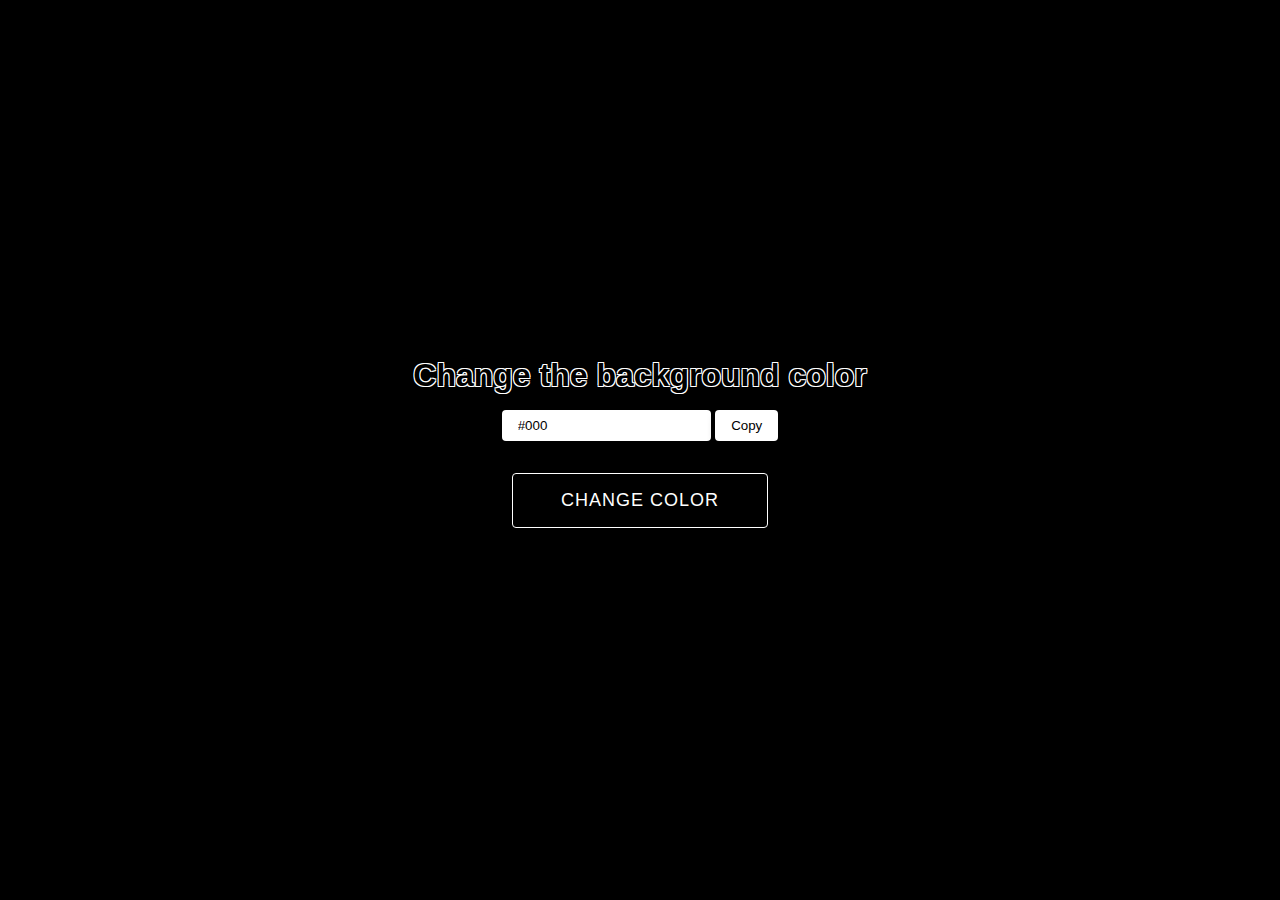
<file: New folder/index.html>
<!DOCTYPE html>
<html lang="en">
  <head>
    <meta charset="UTF-8" />
    <meta http-equiv="X-UA-Compatible" content="IE=edge" />
    <meta name="viewport" content="width=device-width, initial-scale=1.0" />
    <title>Document</title>
    <link rel="stylesheet" href="style.css" />
  </head>
  <body>
    <div class="container" id="root">
      <h1>Change the background color</h1>
      <div class="input-group">
        <input type="text" disabled value="#000" name="" id="output" />
        <button class="copy-btn" id="copy-btn" title="copy to clipboard">
          Copy
        </button>
      </div>
      <button id="change-btn">Change Color</button>
    </div>
    <script src="app.js"></script>
  </body>
</html>
</file>
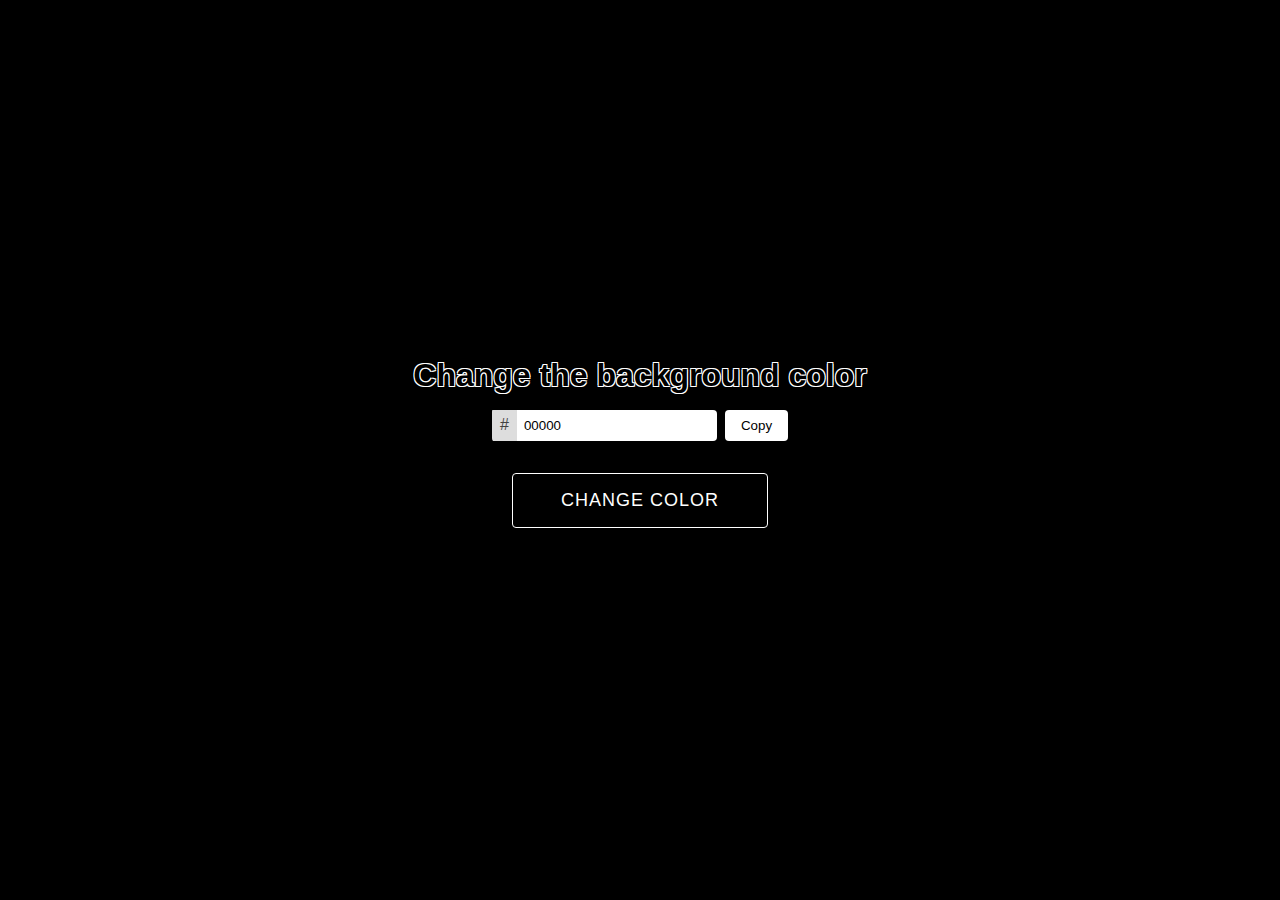
<file: Project-6/index.html>
<!DOCTYPE html>
<html lang="en">
  <head>
    <meta charset="UTF-8" />
    <meta http-equiv="X-UA-Compatible" content="IE=edge" />
    <meta name="viewport" content="width=device-width, initial-scale=1.0" />
    <title>Document</title>
    <link rel="stylesheet" href="style.css" />
  </head>
  <body>
    <div class="container" id="root">
      <h1>Change the background color</h1>
      <div class="input-group">
        <div class="input-icon">#</div>
        <input type="text" value="00000" name="" id="output" />
        <button class="copy-btn" id="copy-btn" title="copy to clipboard">
          Copy
        </button>
      </div>
      <button id="change-btn">Change Color</button>
    </div>
    <script src="app.js"></script>
  </body>
</html>
</file>
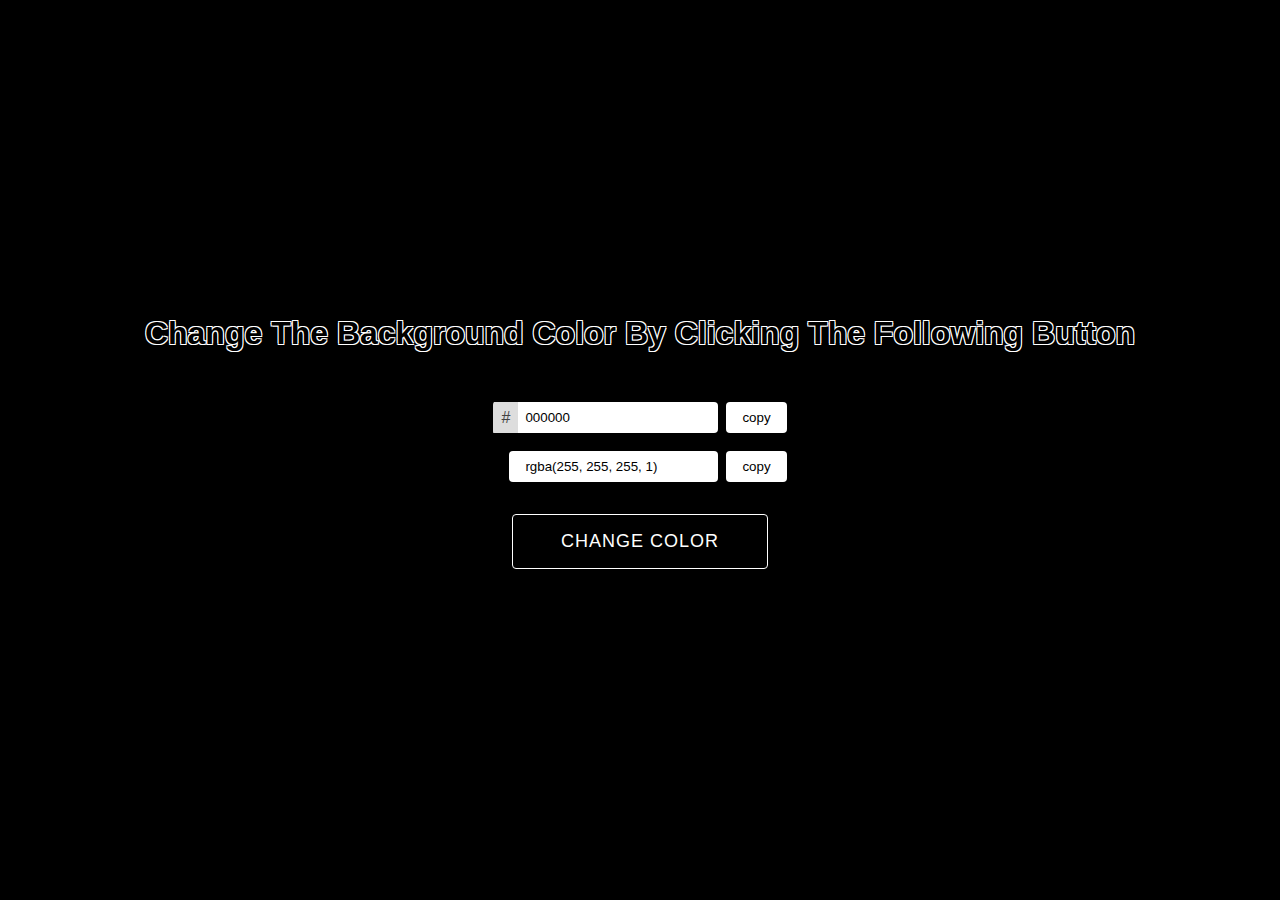
<file: Project-7/index.html>
<!DOCTYPE html>
<html lang="en">
  <head>
    <meta charset="UTF-8" />
    <meta http-equiv="X-UA-Compatible" content="IE=edge" />
    <meta name="viewport" content="width=device-width, initial-scale=1.0" />
    <title>Change Background Color</title>
    <link rel="stylesheet" href="style.css" />
    <script src="./app.js" defer></script>
  </head>
  <body>
    <div class="container" id="root">
      <h1>Change The Background Color By Clicking The Following Button</h1>
      <div class="label-group">
        <label for="output">Hex Code</label>
      </div>
      <div class="parent">
        <div class="input-group">
          <div class="input-icon">#</div>
          <input class="output" type="text" value="000000" id="output" />
          <button class="copy-btn" id="copy-btn" title="copy to clipboard">
            copy
          </button>
        </div>
        <div class="label-group">
          <label for="output2">RGB Code</label>
        </div>
        <div class="input-group">
          <input
            class="output"
            type="text"
            value="rgba(255, 255, 255, 1)"
            id="output2"
            disabled
          />
          <button class="copy-btn" id="copy-btn2" title="copy to clipboard">
            copy
          </button>
        </div>
      </div>
      <button class="change-btn" id="change-btn">Change Color</button>
    </div>
  </body>
</html>
</file>
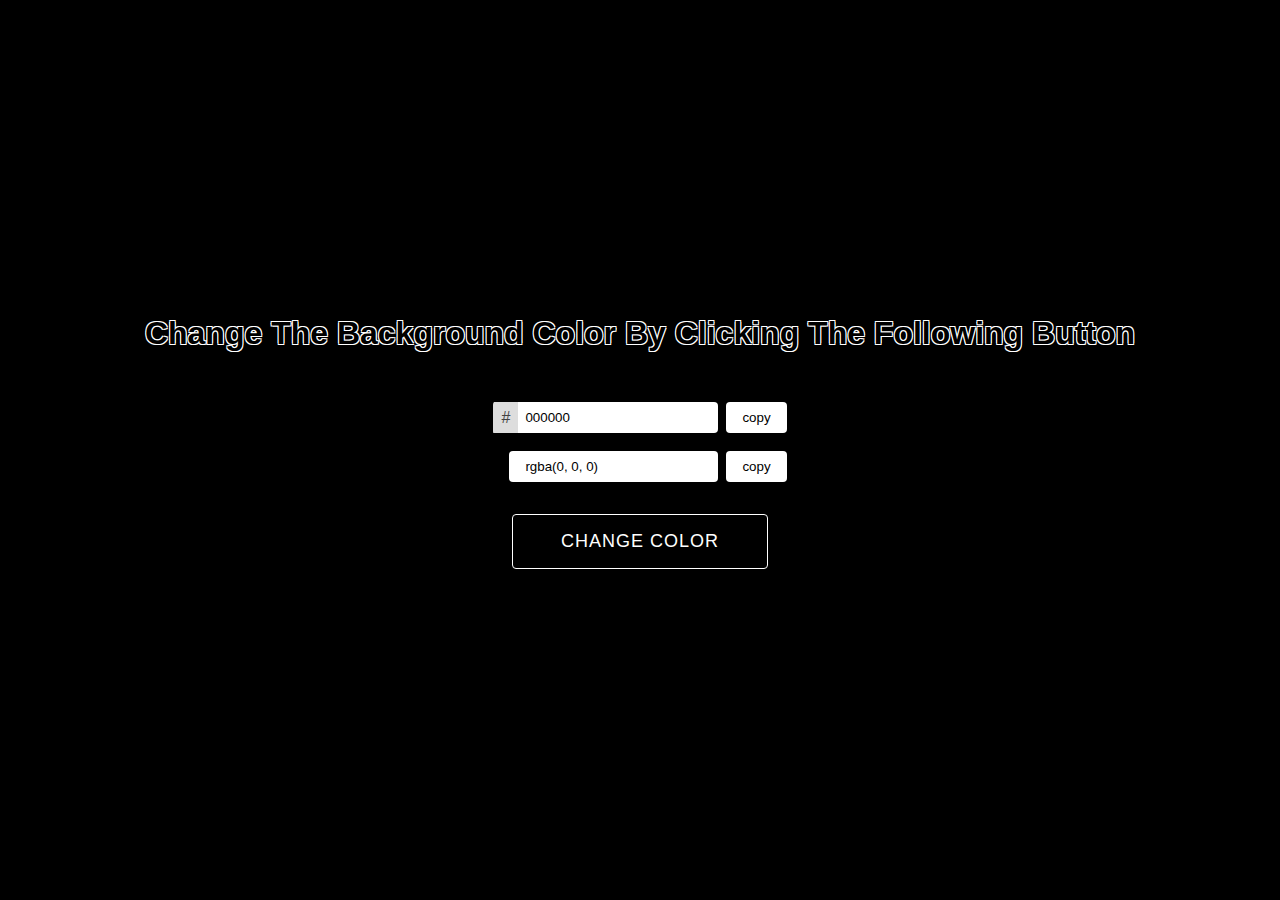
<file: Project-8/index.html>
<!DOCTYPE html>
<html lang="en">
  <head>
    <meta charset="UTF-8" />
    <meta http-equiv="X-UA-Compatible" content="IE=edge" />
    <meta name="viewport" content="width=device-width, initial-scale=1.0" />
    <title>Change Background Color</title>
    <link rel="stylesheet" href="style.css" />
    <script src="./app.js" defer></script>
  </head>
  <body>
    <div class="container" id="root">
      <h1>Change The Background Color By Clicking The Following Button</h1>
      <div class="label-group">
        <label for="output">Hex Code</label>
      </div>
      <div class="parent">
        <div class="input-group">
          <div class="input-icon">#</div>
          <input class="output" type="text" value="000000" id="output" />
          <button class="copy-btn" id="copy-btn" title="copy to clipboard">
            copy
          </button>
        </div>
        <div class="label-group">
          <label for="output2">RGB Code</label>
        </div>
        <div class="input-group">
          <input
            class="output"
            type="text"
            value="rgba(0, 0, 0)"
            id="output2"
            disabled
          />
          <button class="copy-btn" id="copy-btn2" title="copy to clipboard">
            copy
          </button>
        </div>
      </div>
      <button class="change-btn" id="change-btn">Change Color</button>
    </div>
  </body>
</html>
</file>
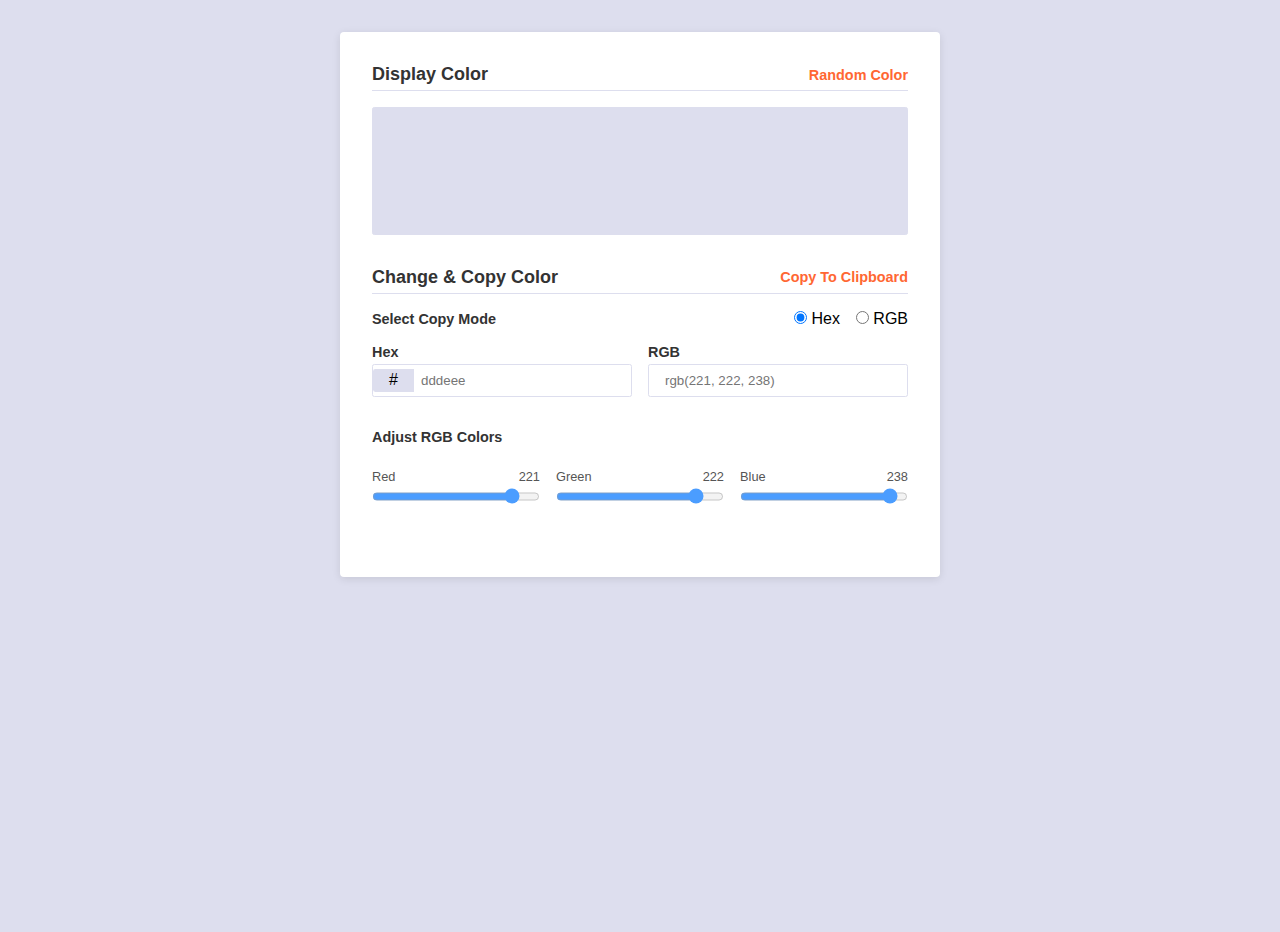
<file: Project-9/index.html>
<!DOCTYPE html>
<html lang="en">
  <head>
    <meta charset="UTF-8" />
    <meta http-equiv="X-UA-Compatible" content="IE=edge" />
    <meta name="viewport" content="width=device-width, initial-scale=1.0" />
    <title>Change Background Color</title>
    <link rel="stylesheet" href="style.css" />
    <script src="./app.js" defer></script>
  </head>
  <body>
    <div class="container">
      <!-- display section -->
      <section class="section">
        <div class="section-header">
          <h3 class="section-title">Display Color</h3>
          <button class="section-header-action" id="generate-random-color">
            Random Color
          </button>
        </div>
        <div class="divider"></div>
        <div class="color-display" id="color-display"></div>
      </section>

      <!-- Change & Copy Color -->
      <section class="section">
        <section class="section-header">
          <h3 class="section-title">Change & Copy Color</h3>
          <button class="section-header-action" id="copy-to-clipboard">
            Copy To Clipboard
          </button>
        </section>
        <div class="divider"></div>
        <div class="select-copy-mode">
          <p class="lead">Select Copy Mode</p>
          <div class="mode-radio-group">
            <div class="mode-input-group">
              <input
                type="radio"
                name="color-mode"
                id="color-mode-hex"
                value="hex"
                checked
              />
              <label for="color-mode-hex">Hex</label>
            </div>
            <div class="mode-input-group">
              <input
                type="radio"
                name="color-mode"
                id="color-mode-rgb"
                value="rgb"
              />
              <label for="color-mode-rgb">RGB</label>
            </div>
          </div>
        </div>
        <div class="selected-color-code">
          <div class="hex-input-group">
            <label for="input-hex" class="lead">Hex</label>
            <input
              type="text"
              placeholder="dddeee"
              id="input-hex"
              class="text-input hex-input"
            />
            <div class="hex-icon">#</div>
          </div>
          <div class="rgb-input-group">
            <label for="input-rgb" class="lead">RGB</label>
            <input
              type="text"
              placeholder="rgb(221, 222, 238)"
              id="input-rgb"
              class="text-input"
              disabled
            />
          </div>
        </div>
        <div class="color-sliders">
          <p class="lead">Adjust RGB Colors</p>
          <div class="color-sliders-group">
            <div>
              <div class="slider-label-group">
                <p>Red</p>
                <p id="color-slider-red-label">221</p>
              </div>
              <input
                type="range"
                min="0"
                max="255"
                value="221"
                class="color-slider"
                id="color-slider-red"
              />
            </div>
            <div>
              <div class="slider-label-group">
                <p>Green</p>
                <p id="color-slider-green-label">222</p>
              </div>
              <input
                type="range"
                min="0"
                max="255"
                value="222"
                class="color-slider"
                id="color-slider-green"
              />
            </div>
            <div>
              <div class="slider-label-group">
                <p>Blue</p>
                <p id="color-slider-blue-label">238</p>
              </div>
              <input
                type="range"
                min="0"
                max="255"
                value="238"
                class="color-slider"
                id="color-slider-blue"
              />
            </div>
          </div>
        </div>
      </section>
    </div>
  </body>
</html>
</file>
<file: New folder/style.css>
* {
  margin: 0;
  padding: 0;
  box-sizing: border-box;
}

body {
  font-family: "Franklin Gothic Medium", "Arial Narrow", Arial, sans-serif;
  font-size: 16px;
  background: #000;
  width: 100vw;
  height: 100vh;
}
/* input[type="text"]:disabled {
  background-color: #fff;
  color: #999;
  border: #000;
  padding: 0.5rem 1rem;
  border-radius: 0.25rem;
} */
input[type="text"],
input[type="text"]:disabled,
.copy-btn {
  /* box-shadow: 2px 2px 4px #000000; */
  background-color: #fff;
  color: #000;
  border: #000;
  padding: 0.5rem 1rem;
  border-radius: 0.25rem;
  box-shadow: 0px 4px 8px 0 rgba(0, 0, 0, 0.2);
}
.container {
  transition: 2s;
  width: 100%;
  height: 100%;
  display: flex;
  flex-direction: column;
  justify-content: center;
  align-items: center;
  gap: 1rem;
}
#change-btn {
  padding: 1rem 3rem;
  margin: 1rem 0;
  background-color: #000;
  color: #fff;
  border: 1px solid #fff;
  border-radius: 0.25rem;
  font-size: 18px;
  text-transform: uppercase;
  letter-spacing: 1px;
  cursor: pointer;
}
#change-btn:hover {
  background-color: #fff;
  color: #000;
  border: 1px solid #000;
}
h1 {
  text-shadow: -1px -1px 0 #fff, 1px -1px 0 #fff, -1px 1px 0 #fff,
    1px 1px 0 #fff;
  text-align: center;
}
.toast-message {
  position: fixed;
  z-index: 999;
  top: 2rem;
  right: 2rem;
  background-color: rgb(19, 201, 110);
  color: #000;
  border: 1px solid #fff;
  border-radius: 0.25rem;
  padding: 1rem 2rem;
  cursor: pointer;
  box-shadow: 0 4px 8px 0 rgba(0, 0, 0, 0.2);
}

.toast-message-slide-in {
  animation: toast-animation-in 0.5s ease-in;
}

.toast-message-slide-out {
  animation: toast-animation-out 0.5s ease-in;
}

@keyframes toast-animation-in {
  from {
    transform: translateX(200px);
    opacity: 0;
  }
  to {
    transform: translateX(0px);
    opacity: 1;
  }
}

@keyframes toast-animation-out {
  from {
    transform: translateX(0px);
    opacity: 1;
  }
  to {
    transform: translateX(200px);
    opacity: 0;
  }
}
</file>
<file: Project-6/style.css>
* {
  margin: 0;
  padding: 0;
  box-sizing: border-box;
}

body {
  font-family: "Franklin Gothic Medium", "Arial Narrow", Arial, sans-serif;
  font-size: 16px;
  background: #000;
  width: 100vw;
  height: 100vh;
}
/* input[type="text"]:disabled {
  background-color: #fff;
  color: #999;
  border: #000;
  padding: 0.5rem 1rem;
  border-radius: 0.25rem;
} */
.input-group {
  display: flex;
  align-items: center;
  gap: 0.5rem;
  position: relative;
  overflow: hidden;
}
#output {
  margin-left: 1rem;
}
#output:focus {
  outline: none;
  border: none;
}
.input-icon {
  position: absolute;
  padding: 0.5rem;
  background-color: #ddd;
  color: #424242;
  border-top-left-radius: 0.25rem;
  border-bottom-left-radius: 0.25rem;
}
input[type="text"],
input[type="text"]:disabled,
.copy-btn {
  /* box-shadow: 2px 2px 4px #000000; */
  background-color: #fff;
  color: #000;
  border: #000;
  padding: 0.5rem 1rem;
  border-radius: 0.25rem;
  box-shadow: 0px 4px 8px 0 rgba(0, 0, 0, 0.2);
  cursor: pointer;
}
.container {
  transition: 2s;
  width: 100%;
  height: 100%;
  display: flex;
  flex-direction: column;
  justify-content: center;
  align-items: center;
  gap: 1rem;
}
#change-btn {
  padding: 1rem 3rem;
  margin: 1rem 0;
  background-color: #000;
  color: #fff;
  border: 1px solid #fff;
  border-radius: 0.25rem;
  font-size: 18px;
  text-transform: uppercase;
  letter-spacing: 1px;
  cursor: pointer;
}
#change-btn:hover {
  background-color: #fff;
  color: #000;
  border: 1px solid #000;
}
h1 {
  text-shadow: -1px -1px 0 #fff, 1px -1px 0 #fff, -1px 1px 0 #fff,
    1px 1px 0 #fff;
  text-align: center;
}
.toast-message {
  position: fixed;
  z-index: 999;
  top: 2rem;
  right: 2rem;
  background-color: rgb(19, 201, 110);
  color: #000;
  border: 1px solid #fff;
  border-radius: 0.25rem;
  padding: 1rem 2rem;
  cursor: pointer;
  box-shadow: 0 4px 8px 0 rgba(0, 0, 0, 0.2);
}

.toast-message-slide-in {
  animation: toast-animation-in 0.5s ease-in;
}

.toast-message-slide-out {
  animation: toast-animation-out 0.5s ease-in;
}

@keyframes toast-animation-in {
  from {
    transform: translateX(200px);
    opacity: 0;
  }
  to {
    transform: translateX(0px);
    opacity: 1;
  }
}

@keyframes toast-animation-out {
  from {
    transform: translateX(0px);
    opacity: 1;
  }
  to {
    transform: translateX(200px);
    opacity: 0;
  }
}
</file>
<file: Project-7/style.css>
* {
  margin: 0;
  padding: 0;
  box-sizing: border-box;
}

body {
  font-family: "Franklin Gothic Medium", "Arial Narrow", Arial, sans-serif;
  font-size: 16px;
  background: #000;
  width: 100vw;
  height: 100vh;
}
/* input[type="text"]:disabled {
  background-color: #fff;
  color: #999;
  border: #000;
  padding: 0.5rem 1rem;
  border-radius: 0.25rem;
} */
.input-group {
  display: flex;
  align-items: center;
  gap: 0.5rem;
  position: relative;
  overflow: hidden;
}
#output {
  margin-left: 1rem;
}
#output2 {
  margin-left: 1rem;
}
#output:focus {
  outline: none;
  border: none;
}
.input-icon {
  position: absolute;
  padding: 0.5rem;
  background-color: #ddd;
  color: #424242;
  border-top-left-radius: 0.25rem;
  border-bottom-left-radius: 0.25rem;
}
input[type="text"],
input[type="text"]:disabled,
.copy-btn {
  /* box-shadow: 2px 2px 4px #000000; */
  background-color: #fff;
  color: #000;
  border: #000;
  padding: 0.5rem 1rem;
  border-radius: 0.25rem;
  box-shadow: 0px 4px 8px 0 rgba(0, 0, 0, 0.2);
  cursor: pointer;
}
.container {
  transition: 2s;
  width: 100%;
  height: 100%;
  display: flex;
  flex-direction: column;
  justify-content: center;
  align-items: center;
  gap: 1rem;
}
#change-btn {
  padding: 1rem 3rem;
  margin: 1rem 0;
  background-color: #000;
  color: #fff;
  border: 1px solid #fff;
  border-radius: 0.25rem;
  font-size: 18px;
  text-transform: uppercase;
  letter-spacing: 1px;
  cursor: pointer;
}
#change-btn:hover {
  background-color: #fff;
  color: #000;
  border: 1px solid #000;
}
h1 {
  text-shadow: -1px -1px 0 #fff, 1px -1px 0 #fff, -1px 1px 0 #fff,
    1px 1px 0 #fff;
  text-align: center;
}
.toast-message {
  position: fixed;
  z-index: 999;
  top: 2rem;
  right: 2rem;
  background-color: rgb(19, 201, 110);
  color: #000;
  border: 1px solid #fff;
  border-radius: 0.25rem;
  padding: 1rem 2rem;
  cursor: pointer;
  box-shadow: 0 4px 8px 0 rgba(0, 0, 0, 0.2);
}

.toast-message-slide-in {
  animation: toast-animation-in 0.5s ease-in;
}

.toast-message-slide-out {
  animation: toast-animation-out 0.5s ease-in;
}

@keyframes toast-animation-in {
  from {
    transform: translateX(200px);
    opacity: 0;
  }
  to {
    transform: translateX(0px);
    opacity: 1;
  }
}

@keyframes toast-animation-out {
  from {
    transform: translateX(0px);
    opacity: 1;
  }
  to {
    transform: translateX(200px);
    opacity: 0;
  }
}
.parent {
  box-sizing: border-box;
}
</file>
<file: Project-8/style.css>
* {
  margin: 0;
  padding: 0;
  box-sizing: border-box;
}

body {
  font-family: "Franklin Gothic Medium", "Arial Narrow", Arial, sans-serif;
  font-size: 16px;
  background: #000;
  width: 100vw;
  height: 100vh;
}
/* input[type="text"]:disabled {
  background-color: #fff;
  color: #999;
  border: #000;
  padding: 0.5rem 1rem;
  border-radius: 0.25rem;
} */
.input-group {
  display: flex;
  align-items: center;
  gap: 0.5rem;
  position: relative;
  overflow: hidden;
}
#output {
  margin-left: 1rem;
}
#output2 {
  margin-left: 1rem;
}
#output:focus {
  outline: none;
  border: none;
}
.input-icon {
  position: absolute;
  padding: 0.5rem;
  background-color: #ddd;
  color: #424242;
  border-top-left-radius: 0.25rem;
  border-bottom-left-radius: 0.25rem;
}
input[type="text"],
input[type="text"]:disabled,
.copy-btn {
  /* box-shadow: 2px 2px 4px #000000; */
  background-color: #fff;
  color: #000;
  border: #000;
  padding: 0.5rem 1rem;
  border-radius: 0.25rem;
  box-shadow: 0px 4px 8px 0 rgba(0, 0, 0, 0.2);
  cursor: pointer;
}
.container {
  transition: 2s;
  width: 100%;
  height: 100%;
  display: flex;
  flex-direction: column;
  justify-content: center;
  align-items: center;
  gap: 1rem;
}
#change-btn {
  padding: 1rem 3rem;
  margin: 1rem 0;
  background-color: #000;
  color: #fff;
  border: 1px solid #fff;
  border-radius: 0.25rem;
  font-size: 18px;
  text-transform: uppercase;
  letter-spacing: 1px;
  cursor: pointer;
}
#change-btn:hover {
  background-color: #fff;
  color: #000;
  border: 1px solid #000;
}
h1 {
  text-shadow: -1px -1px 0 #fff, 1px -1px 0 #fff, -1px 1px 0 #fff,
    1px 1px 0 #fff;
  text-align: center;
}
.toast-message {
  position: fixed;
  z-index: 999;
  top: 2rem;
  right: 2rem;
  background-color: rgb(19, 201, 110);
  color: #000;
  border: 1px solid #fff;
  border-radius: 0.25rem;
  padding: 1rem 2rem;
  cursor: pointer;
  box-shadow: 0 4px 8px 0 rgba(0, 0, 0, 0.2);
}

.toast-message-slide-in {
  animation: toast-animation-in 0.5s ease-in;
}

.toast-message-slide-out {
  animation: toast-animation-out 0.5s ease-in;
}

@keyframes toast-animation-in {
  from {
    transform: translateX(200px);
    opacity: 0;
  }
  to {
    transform: translateX(0px);
    opacity: 1;
  }
}

@keyframes toast-animation-out {
  from {
    transform: translateX(0px);
    opacity: 1;
  }
  to {
    transform: translateX(200px);
    opacity: 0;
  }
}
.parent {
  box-sizing: border-box;
}
</file>
<file: Project-9/style.css>
*,
*::before,
*::after {
  margin: 0;
  padding: 0;
  box-sizing: border-box;
}

body {
  font-family: "Lucida Sans", "Lucida Sans Regular", "Lucida Grande",
    "Lucida Sans Unicode", Geneva, Verdana, sans-serif;
  font-size: 16px;
  background-color: #dddeee;
  max-width: 100vw;
  height: 100vh;
}

.container {
  width: 600px;
  margin: 2rem auto;
  padding: 2rem;
  border-radius: 0.25rem;
  background-color: #fff;
  box-shadow: 0 2px 8px 0 rgba(0, 0, 0, 0.1);
}

/* section */
.section {
  margin-bottom: 2rem;
}

.section-header {
  display: flex;
  align-items: center;
  justify-content: space-between;
}

.section-header-action {
  display: inline-block;
  border: none;
  border-radius: 0.15rem;
  background: transparent;
  color: #ff6733;
  font-family: Arial, Helvetica, sans-serif;
  font-size: 0.9rem;
  font-weight: 600;
  cursor: pointer;
}

.section-title {
  font-size: 18px;
  font-weight: 600;
  color: #333333;
}

.divider {
  width: 100%;
  height: 1px;
  margin-top: 0.3rem;
  background-color: #dddeee;
}

/* color display */
.color-display {
  width: 100%;
  height: 8rem;
  margin-top: 1rem;
  border: 1px solid #dddeee;
  border-radius: 0.15rem;
  background-color: #dddeee;
  transition: 1s;
}

/* select copy mode section */
.select-copy-mode {
  display: flex;
  align-items: center;
  justify-content: space-between;
  margin-top: 1rem;
  gap: 1rem;
}

.mode-radio-group {
  display: flex;
  gap: 1rem;
}

/* selected color code */
.selected-color-code {
  display: grid;
  grid-template-columns: 1fr 1fr;
  gap: 1rem;
  margin-top: 1rem;
}

/* color sliders */
.color-sliders {
  margin-top: 2rem;
}

.hex-input-group {
  position: relative;
}

.hex-icon {
  position: absolute;
  top: 47%;
  left: 1px;
  background-color: #dddeee;
  padding: 0.18rem 1rem;
  border-top-left-radius: 0.15rem;
  border-bottom-left-radius: 0.15rem;
}

.hex-input {
  padding-left: 3rem !important;
}

/* color sliders */
.color-sliders-group {
  margin-top: 0.5rem;
  display: grid;
  grid-template-columns: 1fr 1fr 1fr;
  gap: 1rem;
}

.color-slider {
  width: 100%;
  height: 25px;
  border-radius: 0.25rem;
  opacity: 0.7;
  -webkit-transition: 0.2s;
  transition: opacity 0.2s;
}

.slider-label-group {
  display: flex;
  justify-content: space-between;
  align-items: center;
  gap: 1rem;
  font-size: 0.8rem;
  color: #555555;
  margin-top: 1rem;
}

/* text-input */
.text-input,
.text-input:disabled {
  width: 100%;
  background: transparent;
  outline: none;
  border: 1px solid #dddeee;
  border-radius: 0.15rem;
  padding: 0.5rem 1rem;
  margin-top: 0.25rem;
}

.text-input:focus {
  border: 1px solid #ff6733;
}

.lead {
  font-weight: 600;
  font-size: 0.9rem;
  color: #333333;
  display: block;
  user-select: none;
}

label {
  user-select: none;
}

.toast-message {
  position: fixed;
  z-index: 999;
  top: 2rem;
  right: 2rem;
  background-color: rgb(19, 201, 110);
  color: #fff;
  border: 1px solid #fff;
  border-radius: 0.25rem;
  padding: 1rem 2rem;
  cursor: pointer;
  box-shadow: 0 4px 8px 0 rgba(0, 0, 0, 0.2);
}

.toast-message-slide-in {
  animation: toast-animation-in 0.5s ease-in;
}

.toast-message-slide-out {
  animation: toast-animation-out 0.5s ease-in;
}

@keyframes toast-animation-in {
  from {
    transform: translateX(200px);
    opacity: 0;
  }
  to {
    transform: translateX(0px);
    opacity: 1;
  }
}

@keyframes toast-animation-out {
  from {
    transform: translateX(0px);
    opacity: 1;
  }
  to {
    transform: translateX(200px);
    opacity: 0;
  }
}
</file>
